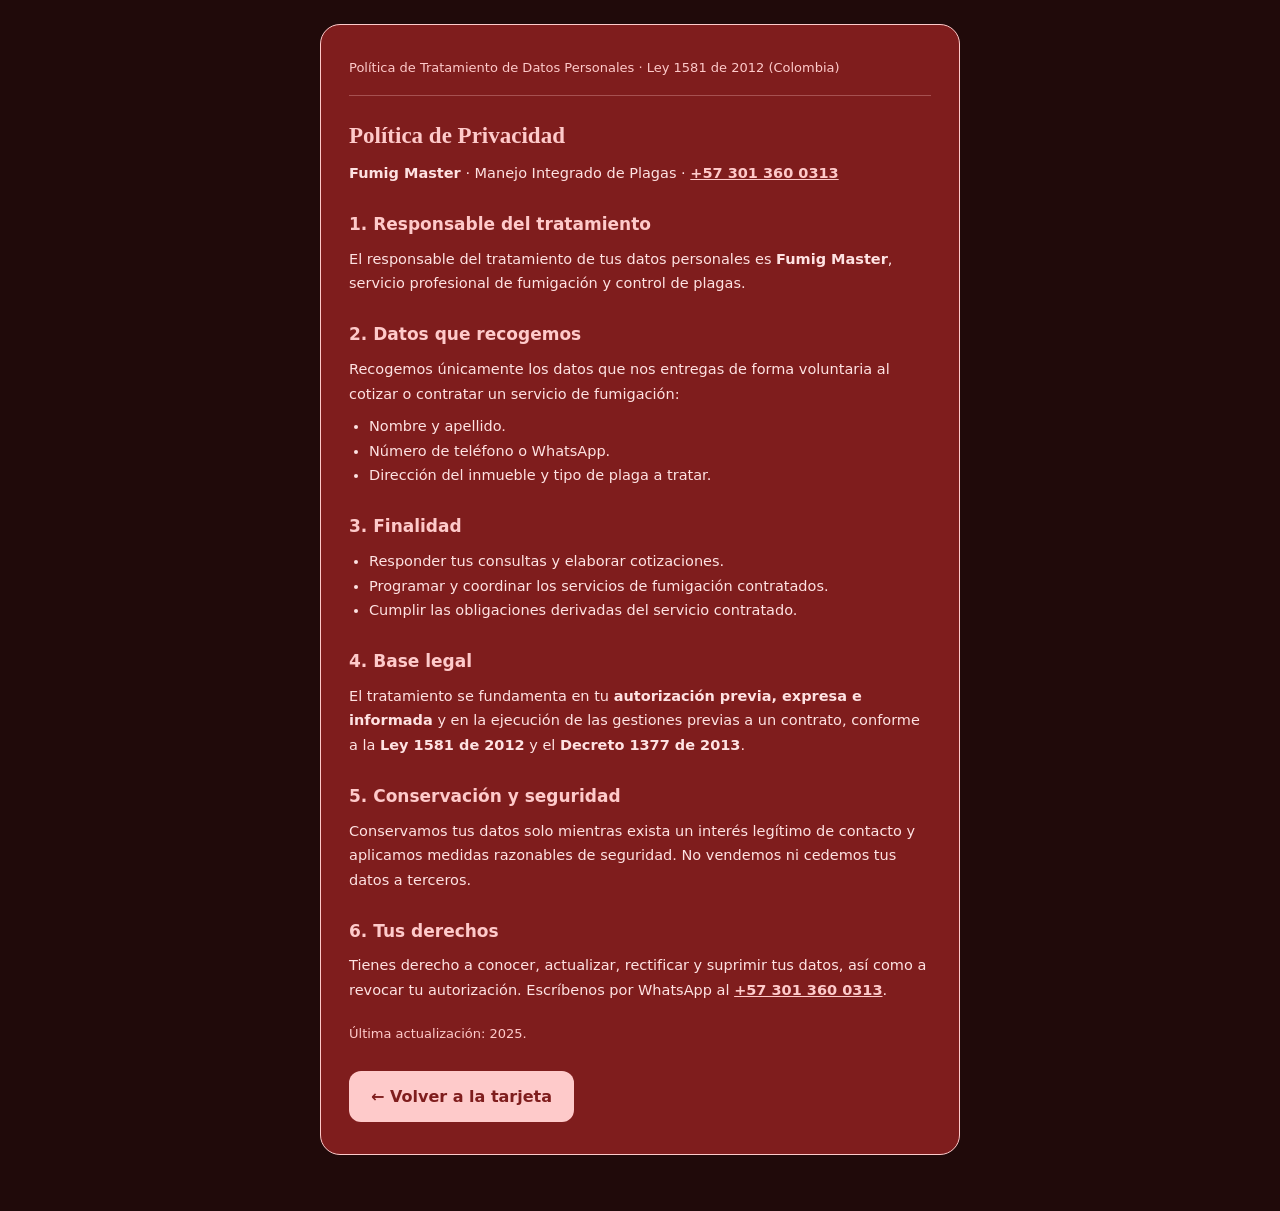
<file: privacidad.html>
<!DOCTYPE html>
<html lang="es">
<head>
  <meta charset="UTF-8" />
  <meta name="viewport" content="width=device-width, initial-scale=1.0" />
  <title>Política de Privacidad — Fumig Master</title>
  <meta name="robots" content="noindex" />
  <link rel="icon" type="image/png" href="icons/favicon-64.png" />
  <style>
    *{box-sizing:border-box;margin:0;padding:0}
    body{background:#200a0a;color:#e5e5e5;font-family:'Montserrat',system-ui,sans-serif;line-height:1.7;padding:24px 16px 56px;display:flex;justify-content:center}
    .hoja{max-width:640px;background:#7f1d1d;border-radius:20px;padding:32px 28px;border:1px solid #fecaca}
    h1{font-size:23px;color:#fecaca;margin-bottom:6px;font-family:Georgia,serif}
    h2{font-size:17px;color:#fecaca;margin:24px 0 8px}
    p,li{font-size:14.5px;color:#fee2e2}
    ul{margin:8px 0 8px 20px}
    a{color:#fecaca;font-weight:700}
    .sello{margin-bottom:20px;padding-bottom:16px;border-bottom:1px solid rgba(254,202,202,.3);color:#fecaca;font-size:13px}
    .volver{display:inline-block;margin-top:26px;background:#fecaca;color:#7f1d1d;text-decoration:none;font-weight:800;padding:12px 22px;border-radius:12px}
  </style>
</head>
<body>
  <main class="hoja">
    <p class="sello">Política de Tratamiento de Datos Personales · Ley 1581 de 2012 (Colombia)</p>
    <h1>Política de Privacidad</h1>
    <p><strong>Fumig Master</strong> · Manejo Integrado de Plagas · <a href="https://wa.me/573013600313">+57 301 360 0313</a></p>

    <h2>1. Responsable del tratamiento</h2>
    <p>El responsable del tratamiento de tus datos personales es <strong>Fumig Master</strong>, servicio profesional de fumigación y control de plagas.</p>

    <h2>2. Datos que recogemos</h2>
    <p>Recogemos únicamente los datos que nos entregas de forma voluntaria al cotizar o contratar un servicio de fumigación:</p>
    <ul>
      <li>Nombre y apellido.</li>
      <li>Número de teléfono o WhatsApp.</li>
      <li>Dirección del inmueble y tipo de plaga a tratar.</li>
    </ul>

    <h2>3. Finalidad</h2>
    <ul>
      <li>Responder tus consultas y elaborar cotizaciones.</li>
      <li>Programar y coordinar los servicios de fumigación contratados.</li>
      <li>Cumplir las obligaciones derivadas del servicio contratado.</li>
    </ul>

    <h2>4. Base legal</h2>
    <p>El tratamiento se fundamenta en tu <strong>autorización previa, expresa e informada</strong> y en la ejecución de las gestiones previas a un contrato, conforme a la <strong>Ley 1581 de 2012</strong> y el <strong>Decreto 1377 de 2013</strong>.</p>

    <h2>5. Conservación y seguridad</h2>
    <p>Conservamos tus datos solo mientras exista un interés legítimo de contacto y aplicamos medidas razonables de seguridad. No vendemos ni cedemos tus datos a terceros.</p>

    <h2>6. Tus derechos</h2>
    <p>Tienes derecho a conocer, actualizar, rectificar y suprimir tus datos, así como a revocar tu autorización. Escríbenos por WhatsApp al <a href="https://wa.me/573013600313">+57 301 360 0313</a>.</p>

    <p style="margin-top:20px;font-size:13px;color:#fecaca">Última actualización: 2025.</p>
    <a class="volver" href="./">← Volver a la tarjeta</a>
  </main>
</body>
</html>
</file>
